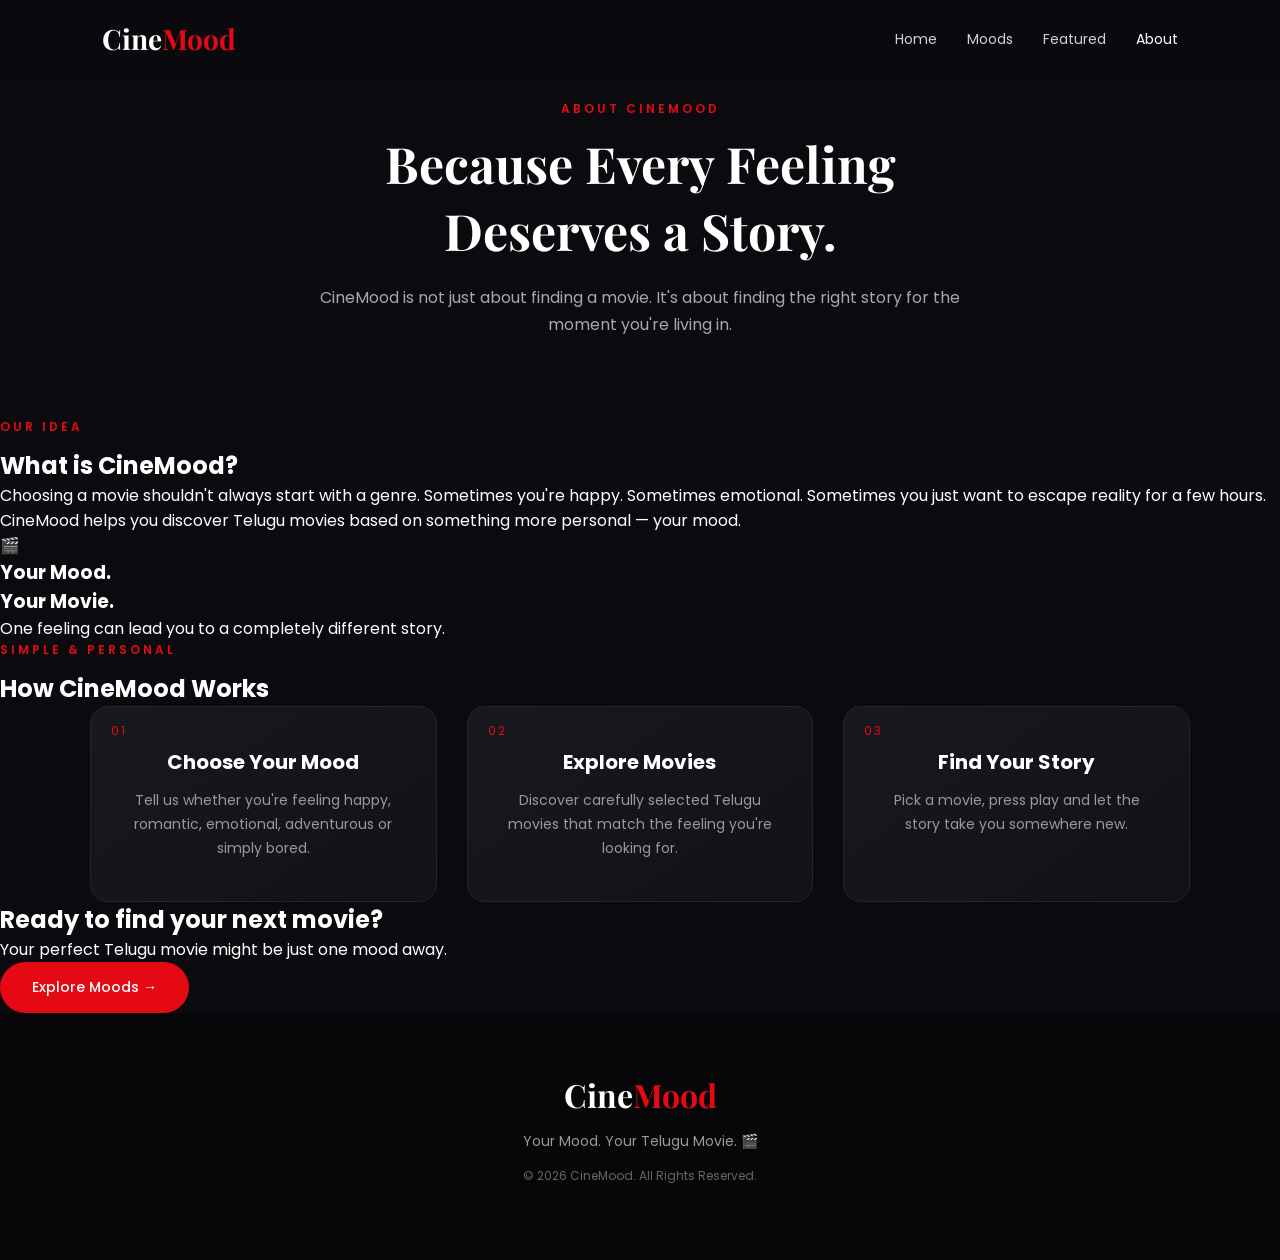
<file: about.html>
<!DOCTYPE html>
<html lang="en">

<head>
    <meta charset="UTF-8">
    <meta name="viewport" content="width=device-width, initial-scale=1.0">

    <title>About CineMood</title>

    <link rel="stylesheet" href="style.css">

    <!-- Google Fonts -->
    <link rel="preconnect" href="https://fonts.googleapis.com">
    <link rel="preconnect" href="https://fonts.gstatic.com" crossorigin>

    <link href="https://fonts.googleapis.com/css2?family=Poppins:wght@300;400;500;600;700&family=Playfair+Display:wght@600;700&display=swap"
        rel="stylesheet">

</head>

<body>


    <!-- NAVIGATION -->

    <nav class="navbar">

        <div class="logo">
            <a href="index.html" style="text-decoration: none; color: white;">
                Cine<span>Mood</span>
            </a>
        </div>

        <ul class="nav-links">
            <li><a href="index.html">Home</a></li>
            <li><a href="index.html#moods">Moods</a></li>
            <li><a href="featured.html">Featured</a></li>
            <li><a href="about.html" class="active">About</a></li>
        </ul>

    </nav>


    <!-- ABOUT HERO -->

    <section class="form-hero about-hero">

        <p class="small-title">ABOUT CINEMOOD</p>

        <h1>Because Every Feeling<br>Deserves a Story.</h1>

        <p>
            CineMood is not just about finding a movie.
            It's about finding the right story for the moment you're living in.
        </p>

    </section>


    <!-- ABOUT CONTENT -->

    <section class="about-page">

        <div class="about-content">

            <div class="about-text">

                <p class="small-title">OUR IDEA</p>

                <h2>What is CineMood?</h2>

                <p>
                    Choosing a movie shouldn't always start with a genre.
                    Sometimes you're happy. Sometimes emotional. Sometimes
                    you just want to escape reality for a few hours.
                </p>

                <p>
                    CineMood helps you discover Telugu movies based on
                    something more personal — your mood.
                </p>

            </div>


            <div class="about-box">

                <span>🎬</span>

                <h3>Your Mood.</h3>

                <h3>Your Movie.</h3>

                <p>
                    One feeling can lead you to a completely different story.
                </p>

            </div>

        </div>


        <!-- HOW IT WORKS -->

        <div class="how-heading">

            <p class="small-title">SIMPLE & PERSONAL</p>

            <h2>How CineMood Works</h2>

        </div>


        <div class="steps-container">


            <div class="step-card">

                <div class="step-number">01</div>

                <h3>Choose Your Mood</h3>

                <p>
                    Tell us whether you're feeling happy, romantic,
                    emotional, adventurous or simply bored.
                </p>

            </div>


            <div class="step-card">

                <div class="step-number">02</div>

                <h3>Explore Movies</h3>

                <p>
                    Discover carefully selected Telugu movies
                    that match the feeling you're looking for.
                </p>

            </div>


            <div class="step-card">

                <div class="step-number">03</div>

                <h3>Find Your Story</h3>

                <p>
                    Pick a movie, press play and let the story
                    take you somewhere new.
                </p>

            </div>


        </div>


        <!-- CTA -->

        <div class="about-cta">

            <h2>Ready to find your next movie?</h2>

            <p>
                Your perfect Telugu movie might be just one mood away.
            </p>

            <a href="index.html#moods" class="explore-btn">
                Explore Moods →
            </a>

        </div>

    </section>


    <!-- FOOTER -->

    <footer>

        <div class="logo">
            Cine<span>Mood</span>
        </div>

        <p>Your Mood. Your Telugu Movie. 🎬</p>

        <p class="copyright">
            © 2026 CineMood. All Rights Reserved.
        </p>

    </footer>


</body>

</html>
</file>
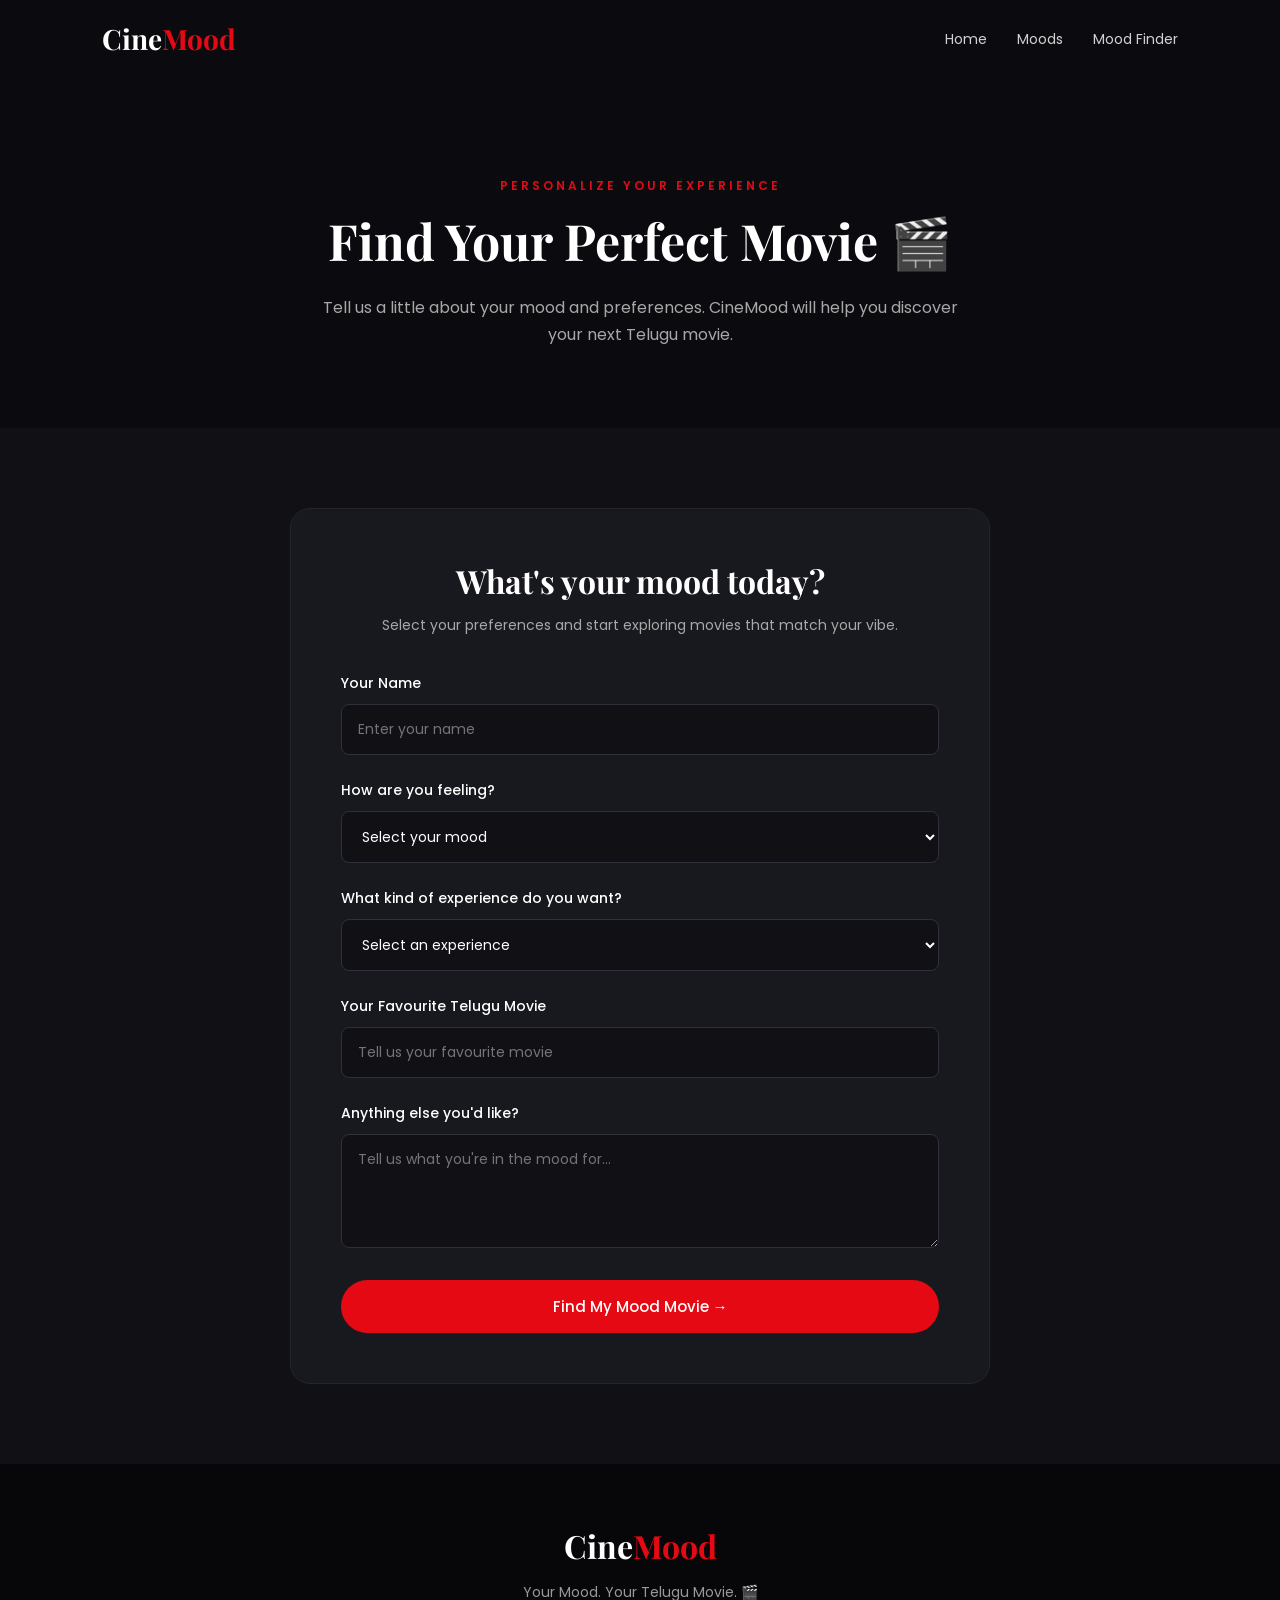
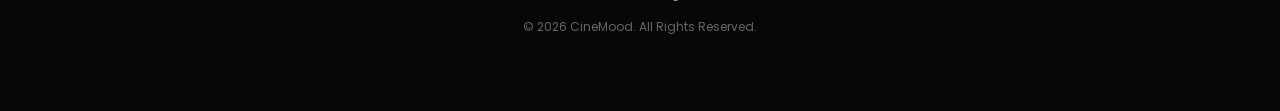
<file: suggest.html>
<!DOCTYPE html>
<html lang="en">

<head>
    <meta charset="UTF-8">
    <meta name="viewport" content="width=device-width, initial-scale=1.0">

    <title>Find Your Movie | CineMood</title>

    <link rel="stylesheet" href="style.css">

    <link rel="preconnect" href="https://fonts.googleapis.com">
    <link rel="preconnect" href="https://fonts.gstatic.com" crossorigin>

    <link href="https://fonts.googleapis.com/css2?family=Poppins:wght@300;400;500;600;700&family=Playfair+Display:wght@600;700&display=swap"
        rel="stylesheet">
</head>

<body>

    <!-- Navigation -->
    <nav class="mood-navbar">

        <div class="logo">
            <a href="index.html">Cine<span>Mood</span></a>
        </div>

        <ul class="nav-links">
            <li><a href="index.html">Home</a></li>
            <li><a href="index.html#moods">Moods</a></li>
            <li><a href="#finder">Mood Finder</a></li>
        </ul>

    </nav>


    <!-- Hero -->
    <section class="form-hero">

        <p class="small-title">PERSONALIZE YOUR EXPERIENCE</p>

        <h1>Find Your Perfect Movie 🎬</h1>

        <p>
            Tell us a little about your mood and preferences.
            CineMood will help you discover your next Telugu movie.
        </p>

    </section>


    <!-- Form Section -->
    <section class="form-section" id="finder">

        <div class="form-container">

            <h2>What's your mood today?</h2>

            <p class="form-intro">
                Select your preferences and start exploring movies
                that match your vibe.
            </p>

            <form>

                <!-- Name -->
                <div class="form-group">

                    <label>Your Name</label>

                    <input
                        type="text"
                        placeholder="Enter your name"
                    >

                </div>


                <!-- Mood -->
                <div class="form-group">

                    <label>How are you feeling?</label>

                    <select>

                        <option>Select your mood</option>

                        <option>😊 Feel Good</option>
                        <option>😭 Emotional</option>
                        <option>💕 Romantic</option>
                        <option>😱 Thriller</option>
                        <option>😂 Comedy</option>
                        <option>🚀 Escape Reality</option>

                    </select>

                </div>


                <!-- Movie Type -->
                <div class="form-group">

                    <label>What kind of experience do you want?</label>

                    <select>

                        <option>Select an experience</option>

                        <option>Something relaxing</option>
                        <option>Something emotional</option>
                        <option>Something exciting</option>
                        <option>Something funny</option>
                        <option>Something romantic</option>
                        <option>Something adventurous</option>

                    </select>

                </div>


                <!-- Favourite Movie -->
                <div class="form-group">

                    <label>Your Favourite Telugu Movie</label>

                    <input
                        type="text"
                        placeholder="Tell us your favourite movie"
                    >

                </div>


                <!-- Message -->
                <div class="form-group">

                    <label>Anything else you'd like?</label>

                    <textarea
                        rows="4"
                        placeholder="Tell us what you're in the mood for..."
                    ></textarea>

                </div>


                <button type="button" class="find-btn">
                    Find My Mood Movie →
                </button>

            </form>

        </div>

    </section>


    <!-- Footer -->
    <footer>

        <div class="logo">
            Cine<span>Mood</span>
        </div>

        <p>Your Mood. Your Telugu Movie. 🎬</p>

        <p class="copyright">
            © 2026 CineMood. All Rights Reserved.
        </p>

    </footer>

</body>

</html>
</file>
<file: style.css>
/* =========================
   GENERAL STYLING
========================= */

* {
    margin: 0;
    padding: 0;
    box-sizing: border-box;
}

html {
    scroll-behavior: smooth;
}

body {
    font-family: 'Poppins', sans-serif;
    background-color: #0b0b0f;
    color: #ffffff;
}


/* =========================
   NAVIGATION BAR
========================= */

.navbar {
    width: 100%;

    padding: 20px 8%;

    display: flex;

    justify-content: space-between;

    align-items: center;

    position: fixed;

    top: 0;

    left: 0;

    z-index: 1000;

    background: rgba(11, 11, 15, 0.95);

    backdrop-filter: blur(10px);
}

.logo {
    font-family: 'Playfair Display', serif;
    font-size: 28px;
    font-weight: 700;
    color: white;
}

.logo span {
    color: #e50914;
}

.nav-links {
    display: flex;
    list-style: none;
    gap: 30px;
}

.nav-links a {
    text-decoration: none;
    color: #d1d1d1;
    font-size: 14px;
    transition: 0.3s;
}

.nav-links a:hover,
.nav-links .active {
    color: #ffffff;
}


/* =========================
   CINEMATIC HERO SECTION
========================= */

.hero {
    position: relative;
    height: 100vh;
    min-height: 650px;

    display: flex;
    align-items: center;

    padding: 0 10%;

    overflow: hidden;
}


/* Background Video */

.hero-video {
    position: absolute;
    top: 0;
    left: 0;

    width: 100%;
    height: 100%;

    object-fit: cover;

    z-index: 0;
}

/* Dark Overlay */

.hero-overlay {
    position: absolute;

    top: 0;
    left: 0;

    width: 100%;
    height: 100%;

    background: linear-gradient(
        to right,
        rgba(0, 0, 0, 0.92),
        rgba(0, 0, 0, 0.65),
        rgba(0, 0, 0, 0.25)
    );

    z-index: -1;
}


/* Hero Content */

.hero-content {
    max-width: 700px;
    position: relative;
    z-index: 2;
}


.tagline {
    color: #e50914;
    letter-spacing: 4px;
    font-size: 12px;
    font-weight: 600;
    margin-bottom: 20px;
}


.hero h1 {
    font-family: 'Playfair Display', serif;
    font-size: clamp(50px, 6vw, 82px);
    line-height: 1.08;
    margin-bottom: 25px;
    letter-spacing: -1px;
}

.hero h1 span {
    display: block;
    color: #e50914;
}


.hero-text {
    color: #d0d0d0;
    font-size: 17px;
    line-height: 1.8;
    max-width: 540px;
    margin-bottom: 35px;
}


.explore-btn {
    display: inline-block;
    padding: 15px 32px;

    background: #e50914;
    color: white;

    text-decoration: none;
    border-radius: 30px;

    font-size: 14px;
    font-weight: 500;

    transition: all 0.3s ease;
}

.explore-btn:hover {
    background: white;
    color: #111;
    transform: translateY(-4px);
}

/* =========================
   MOOD SECTION
========================= */

.mood-section {
    padding: 100px 10%;
    background-color: #101015;
}

.section-heading {
    text-align: center;
    max-width: 650px;
    margin: auto;
    margin-bottom: 60px;
}

.small-title {
    color: #e50914;
    font-size: 12px;
    letter-spacing: 3px;
    font-weight: 600;
    margin-bottom: 12px;
}

.section-heading h2 {
    font-family: 'Playfair Display', serif;
    font-size: 42px;
    margin-bottom: 15px;
}

.section-heading p {
    color: #a8a8a8;
    line-height: 1.7;
    font-size: 15px;
}


/* MOOD CARDS */

.mood-container {
    display: grid;

    grid-template-columns:
        repeat(auto-fit, minmax(250px, 1fr));

    gap: 25px;

    max-width: 1200px;
    margin: auto;
}

.mood-card {
    padding: 35px 25px;

    background: #18181f;

    border-radius: 15px;

    text-align: center;

    border: 1px solid #24242d;

    transition: 0.4s;

    cursor: pointer;
}

.mood-card span {
    font-size: 45px;
    display: block;
    margin-bottom: 15px;
}

.mood-card h3 {
    font-size: 20px;
    margin-bottom: 10px;
}

.mood-card p {
    font-size: 13px;
    color: #a7a7a7;
    line-height: 1.6;
}

.mood-card:hover {
    transform: translateY(-10px);
    border-color: #e50914;
    box-shadow: 0 15px 35px rgba(229, 9, 20, 0.15);
}


/* =========================
   FEEL GOOD MOVIE PAGE
========================= */

.mood-navbar {
    width: 100%;
    padding: 20px 8%;
    display: flex;
    justify-content: space-between;
    align-items: center;
    background-color: #0b0b0f;
}

.mood-navbar .logo a {
    text-decoration: none;
    color: white;
}


/* Mood Hero */

.mood-hero {
    min-height: 350px;
    padding: 80px 10%;

    display: flex;
    flex-direction: column;
    justify-content: center;
    align-items: center;

    text-align: center;

    background: linear-gradient(
        rgba(11, 11, 15, 0.75),
        rgba(11, 11, 15, 0.95)
    );
}

.mood-hero h1 {
    font-family: 'Playfair Display', serif;
    font-size: 50px;
    margin-bottom: 15px;
}

.mood-hero > p:last-child {
    color: #b5b5b5;
    max-width: 650px;
    line-height: 1.7;
}


/* Movies Section */

.movies-section {
    padding: 80px 10%;
    background-color: #101015;
}

.movies-grid {
    max-width: 1200px;
    margin: auto;

    display: grid;
    grid-template-columns: repeat(3, 1fr);
    gap: 30px;
}


/* Movie Card */

.movie-card {
    background-color: #18181f;
    border: 1px solid #24242d;
    border-radius: 15px;
    overflow: hidden;
    transition: 0.3s;
}

.movie-card:hover {
    transform: translateY(-8px);
    border-color: #e50914;
    box-shadow: 0 15px 35px rgba(229, 9, 20, 0.15);
}


/* SAME SIZE POSTERS */

.movie-poster-image {
    width: 100%;
    height: 380px;
    overflow: hidden;
    background-color: #111118;
}

.movie-poster-image img {
    width: 100%;
    height: 100%;
    object-fit: cover;
    object-position: center;
    display: block;
}


/* Movie Information */

.movie-card-info {
    padding: 22px;
}

.movie-card-info h3 {
    font-size: 20px;
    margin-bottom: 8px;
}

.movie-year {
    color: #e50914;
    font-size: 12px;
    margin-bottom: 15px;
}

.movie-card-info > p:not(.movie-year) {
    color: #a8a8a8;
    font-size: 13px;
    line-height: 1.7;
    margin-bottom: 18px;
}

.rating {
    font-size: 14px;
}


/* Footer */

footer {
    background: #070709;
    padding: 50px 10%;
    text-align: center;
}

footer .logo {
    margin-bottom: 15px;
}

footer p {
    color: #999;
    font-size: 14px;
    margin-bottom: 15px;
}

.copyright {
    font-size: 12px;
    color: #666;
}


/* Responsive */

@media (max-width: 900px) {

    .movies-grid {
        grid-template-columns: repeat(2, 1fr);
    }

}

@media (max-width: 600px) {

    .movies-grid {
        grid-template-columns: 1fr;
    }

    .mood-hero h1 {
        font-size: 36px;
    }

}
.movie-card {
    overflow: hidden;
}

.movie-poster-image {
    width: 100%;
    height: 400px;
    overflow: hidden;
}

.movie-poster-image img {
    width: 100%;
    height: 100%;
    object-fit: cover;
    object-position: center;
    display: block;
}
/* =========================
   MOVIE MOOD FINDER FORM
========================= */

.form-hero {
    padding: 100px 10% 80px;

    text-align: center;

    background:
        linear-gradient(
            rgba(11, 11, 15, 0.85),
            rgba(11, 11, 15, 0.95)
        );
}

.form-hero h1 {
    font-family: 'Playfair Display', serif;
    font-size: 50px;

    margin-bottom: 20px;
}

.form-hero > p:last-child {
    color: #a8a8a8;

    max-width: 650px;
    margin: auto;

    line-height: 1.7;
}


/* Form Section */

.form-section {
    padding: 80px 10%;

    background-color: #101015;
}

.form-container {
    max-width: 700px;

    margin: auto;

    padding: 50px;

    background-color: #18181f;

    border: 1px solid #24242d;

    border-radius: 20px;
}

.form-container h2 {
    font-family: 'Playfair Display', serif;

    font-size: 32px;

    text-align: center;

    margin-bottom: 12px;
}

.form-intro {
    text-align: center;

    color: #a8a8a8;

    font-size: 14px;

    margin-bottom: 35px;

    line-height: 1.7;
}


/* Form Groups */

.form-group {
    margin-bottom: 25px;
}

.form-group label {
    display: block;

    margin-bottom: 10px;

    font-size: 14px;

    font-weight: 500;
}

.form-group input,
.form-group select,
.form-group textarea {
    width: 100%;

    padding: 14px 16px;

    background-color: #101015;

    border: 1px solid #30303a;

    border-radius: 8px;

    color: white;

    font-family: 'Poppins', sans-serif;

    font-size: 14px;

    outline: none;

    transition: 0.3s;
}

.form-group textarea {
    resize: vertical;
}


/* Focus Effect */

.form-group input:focus,
.form-group select:focus,
.form-group textarea:focus {
    border-color: #e50914;

    box-shadow: 0 0 10px rgba(229, 9, 20, 0.15);
}


/* Button */

.find-btn {
    width: 100%;

    padding: 15px;

    border: none;

    border-radius: 30px;

    background-color: #e50914;

    color: white;

    font-family: 'Poppins', sans-serif;

    font-size: 15px;

    font-weight: 500;

    cursor: pointer;

    transition: 0.3s;
}

.find-btn:hover {
    background-color: white;

    color: black;

    transform: translateY(-3px);
}


/* Responsive Form */

@media (max-width: 600px) {

    .form-container {
        padding: 30px 20px;
    }

    .form-hero h1 {
        font-size: 36px;
    }

}
/* FEATURED POSTER FIX */

.featured-section .movie-poster {
    width: 350px;
    height: 450px;
    overflow: hidden;
    border-radius: 15px;
}

.featured-section .movie-poster img {
    width: 100%;
    height: 100%;
    object-fit: cover;
    object-position: center;
    display: block;
}


/* TRENDING MOVIES */

.trending-movies {
    display: grid;
    grid-template-columns: repeat(3, 1fr);
    gap: 30px;
    max-width: 1100px;
    margin: auto;
}

.trending-card {
    background: #18181f;
    border-radius: 15px;
    overflow: hidden;
}


/* ALL TRENDING POSTERS SAME SIZE */

.trending-poster {
    width: 100%;
    height: 380px;
    overflow: hidden;
}

.trending-poster img {
    width: 100%;
    height: 100%;
    object-fit: cover;
    object-position: center;
    display: block;
}

.trending-info {
    padding: 20px;
}
/* =========================
   FEATURED PAGE FIX
========================= */

.featured-section {
    padding: 80px 10%;
    background-color: #101015;
}


/* MAIN FEATURED MOVIE */

.featured-movie {
    max-width: 1100px;
    margin: 50px auto 100px;

    display: flex;
    align-items: center;
    gap: 60px;

    background: #18181f;

    padding: 40px;

    border-radius: 20px;

    border: 1px solid #24242d;
}


/* FEATURED POSTER */

.featured-section .movie-poster {
    width: 350px;
    height: 450px;

    flex-shrink: 0;

    overflow: hidden;

    border-radius: 15px;
}

.featured-section .movie-poster img {
    width: 100%;
    height: 100%;

    object-fit: cover;
    object-position: center;

    display: block;
}


/* FEATURED MOVIE INFORMATION */

.featured-section .movie-info {
    flex: 1;
}

.featured-section .movie-category {
    color: #e50914;

    font-size: 13px;

    letter-spacing: 2px;

    margin-bottom: 15px;
}

.featured-section .movie-info h2 {
    font-family: 'Playfair Display', serif;

    font-size: 42px;

    margin-bottom: 20px;
}

.featured-section .movie-info > p {
    color: #a8a8a8;

    font-size: 16px;

    line-height: 1.8;

    margin-bottom: 25px;
}

.movie-details {
    display: flex;

    gap: 25px;

    margin-bottom: 30px;

    color: #d0d0d0;
}


/* MORE TO WATCH HEADING */

.trending-heading {
    text-align: center;

    margin-bottom: 45px;
}

.trending-heading h2 {
    font-family: 'Playfair Display', serif;

    font-size: 40px;
}


/* TRENDING MOVIES GRID */

.trending-movies {
    max-width: 1100px;

    margin: auto;

    display: grid;

    grid-template-columns: repeat(3, 1fr);

    gap: 30px;
}


/* TRENDING CARDS */

.trending-card {
    background: #18181f;

    border: 1px solid #24242d;

    border-radius: 15px;

    overflow: hidden;

    transition: 0.3s;
}

.trending-card:hover {
    transform: translateY(-8px);

    border-color: #e50914;

    box-shadow: 0 15px 35px rgba(229, 9, 20, 0.15);
}


/* SAME SIZE TRENDING POSTERS */

.trending-poster {
    width: 100%;

    height: 380px;

    overflow: hidden;

    background: #111118;
}

.trending-poster img {
    width: 100%;

    height: 100%;

    object-fit: cover;

    object-position: center;

    display: block;
}


/* TRENDING MOVIE INFO */

.trending-info {
    padding: 20px;
}

.trending-info h3 {
    font-size: 18px;

    margin-bottom: 8px;
}

.trending-info p {
    color: #a8a8a8;

    font-size: 13px;

    margin-bottom: 12px;
}

.trending-info span {
    font-size: 14px;
}


/* RESPONSIVE FEATURED PAGE */

@media (max-width: 900px) {

    .featured-movie {
        flex-direction: column;

        text-align: center;
    }

    .featured-section .movie-poster {
        width: 100%;

        max-width: 350px;
    }

    .movie-details {
        justify-content: center;
    }

    .trending-movies {
        grid-template-columns: repeat(2, 1fr);
    }

}


@media (max-width: 600px) {

    .featured-section {
        padding: 60px 5%;
    }

    .featured-movie {
        padding: 25px;

        gap: 30px;
    }

    .featured-section .movie-info h2 {
        font-size: 34px;
    }

    .trending-movies {
        grid-template-columns: 1fr;
    }

}
/* =========================
   QUOTE SECTION
========================= */

.quote-section {
    padding: 90px 10%;
    background-color: #14141b;
    text-align: center;
}

.quote-section p {
    max-width: 850px;
    margin: auto;

    font-family: 'Playfair Display', serif;
    font-size: 32px;
    line-height: 1.5;

    color: white;
}


/* =========================
   ABOUT SECTION
========================= */

.about-section {
    padding: 100px 10%;
    background-color: #101015;
    text-align: center;
}

.about-section > div {
    max-width: 800px;
    margin: auto;
}

.about-section .small-title {
    margin-bottom: 15px;
}

.about-section h2 {
    font-family: 'Playfair Display', serif;
    font-size: 42px;
    margin-bottom: 25px;
}

.about-section p:last-child {
    color: #a8a8a8;
    font-size: 16px;
    line-height: 1.8;
}


/* =========================
   FOOTER
========================= */

footer {
    background: #070709;
    padding: 60px 10%;
    text-align: center;
}

footer .logo {
    font-family: 'Playfair Display', serif;
    font-size: 32px;
    margin-bottom: 15px;
}

footer p {
    color: #999;
    font-size: 14px;
    margin-bottom: 15px;
}

.copyright {
    font-size: 12px;
    color: #666;
}
/* =========================
   FEEDBACK SECTION
========================= */

.feedback-section {
    padding: 100px 10%;
    background-color: #101015;
}

.feedback-container {
    max-width: 700px;
    margin: auto;

    padding: 50px;

    background-color: #18181f;

    border: 1px solid #24242d;

    border-radius: 20px;
}

.feedback-container form {
    width: 100%;
}

.feedback-container .form-group {
    margin-bottom: 25px;
}

.feedback-container label {
    display: block;

    margin-bottom: 10px;

    font-size: 14px;

    font-weight: 500;

    color: white;
}

.feedback-container input,
.feedback-container select,
.feedback-container textarea {
    width: 100%;

    padding: 14px 16px;

    background-color: #101015;

    border: 1px solid #30303a;

    border-radius: 8px;

    color: white;

    font-family: 'Poppins', sans-serif;

    font-size: 14px;

    outline: none;

    transition: 0.3s;
}

.feedback-container textarea {
    resize: vertical;
}

.feedback-container input:focus,
.feedback-container select:focus,
.feedback-container textarea:focus {
    border-color: #e50914;

    box-shadow: 0 0 10px rgba(229, 9, 20, 0.15);
}

.feedback-container .find-btn {
    margin-top: 10px;
}
/* =========================
   HOW CINEMOOD WORKS
========================= */

.how-it-works {
    padding: 100px 10%;
    background: #0b0b0f;
}

.steps-container {
    max-width: 1100px;
    margin: auto;

    display: grid;
    grid-template-columns: repeat(3, 1fr);
    gap: 30px;
}

.step-card {
    position: relative;

    padding: 40px 30px;

    background: linear-gradient(
        145deg,
        #18181f,
        #111118
    );

    border: 1px solid #24242d;
    border-radius: 18px;

    text-align: center;

    transition: 0.4s;
}

.step-card:hover {
    transform: translateY(-10px);
    border-color: #e50914;
    box-shadow: 0 20px 40px rgba(229, 9, 20, 0.12);
}

.step-number {
    position: absolute;

    top: 15px;
    left: 20px;

    font-size: 12px;
    letter-spacing: 2px;

    color: #e50914;
}

.step-card span {
    display: block;

    font-size: 45px;

    margin: 20px 0;
}

.step-card h3 {
    font-size: 20px;

    margin-bottom: 12px;
}

.step-card p {
    color: #999;

    font-size: 14px;

    line-height: 1.7;
}


/* Responsive */

@media (max-width: 800px) {

    .steps-container {
        grid-template-columns: 1fr;
    }

}
.hero {
    position: relative;
    overflow: hidden;
}

.hero-video {
    position: absolute;
    top: 0;
    left: 0;
    width: 100%;
    height: 100%;
    object-fit: cover;
    z-index: 0;
}

.hero::after {
    content: "";
    position: absolute;
    inset: 0;
    background: rgba(0, 0, 0, 0.65);
    z-index: 1;
}

.hero-content {
    position: relative;
    z-index: 2;
}
</file>
